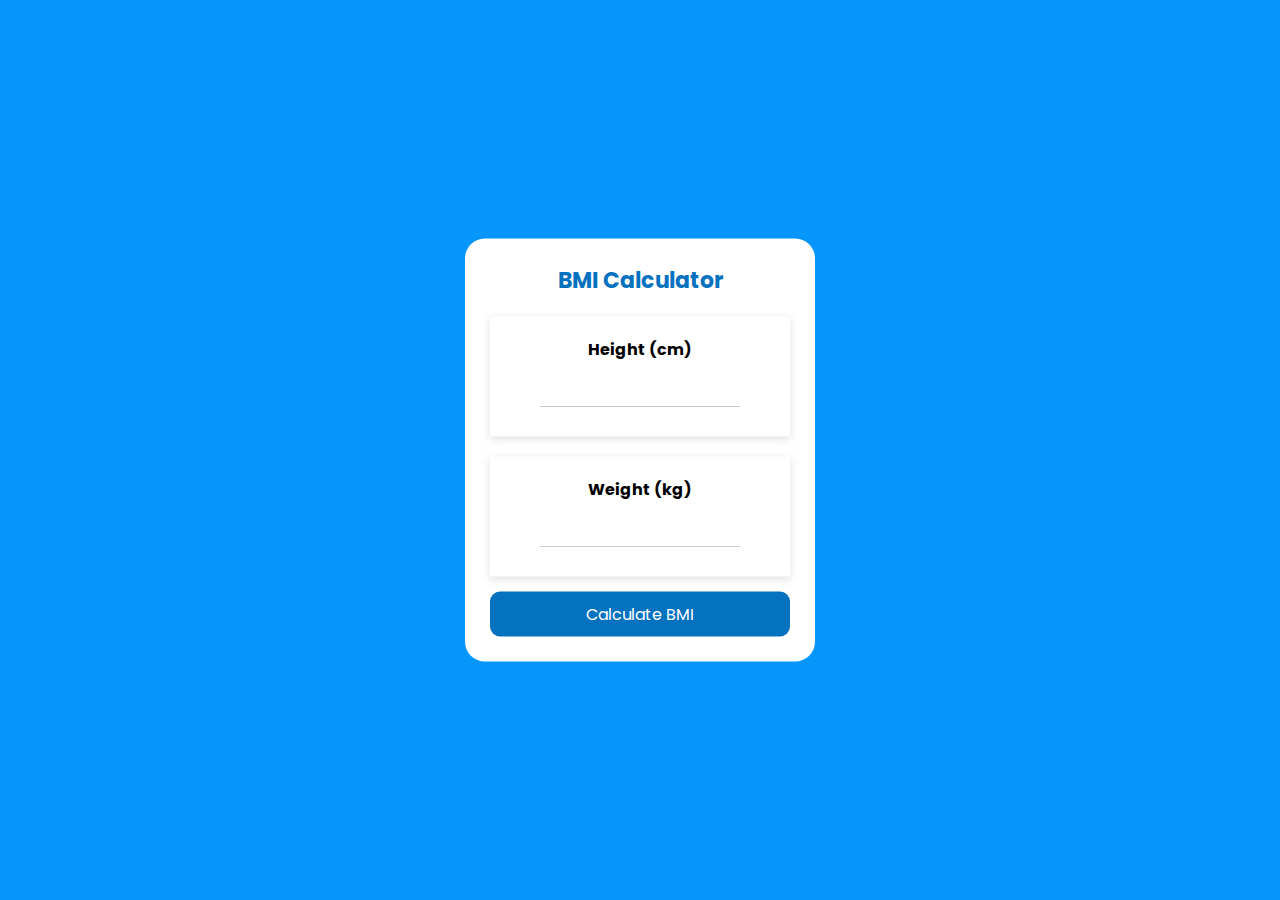
<file: BMI calculator/index.html>
<!DOCTYPE html>
<html lang="en">
<head>
    <meta charset="UTF-8">
    <meta name="viewport" content="width=device-width, initial-scale=1.0">
    <link rel="stylesheet" href="style.css">
    <link rel="stylesheet" href="https://cdnjs.cloudflare.com/ajax/libs/font-awesome/6.4.2/css/all.min.css"/>
    <title> Body mass Index Calculator | NaeuCode</title>
</head>
<body>
    <div class="container">
        <h2 class="app-title">BMI Calculator</h2>
        <div class="height box">
            <h4>Height (cm)</h4>
            <input type="number" class="height-input">

        </div>

        <div class="weight box">
            <h4>Weight (kg)</h4>
            <input type="number" class="weight-input">
        </div>

        <button class="calculate-btn">Calculate BMI</button>

        <div class="result-box">
            <p class="yr-bmi-txt">Your BMI is</p>
            <div class="bmi">
                <h3>25.21</h3>
            </div>
            <p class="result">You are <span>overweight</span></p>
        </div>

    </div>

    <script src="script.js"></script>
</body>
</html>
</file>
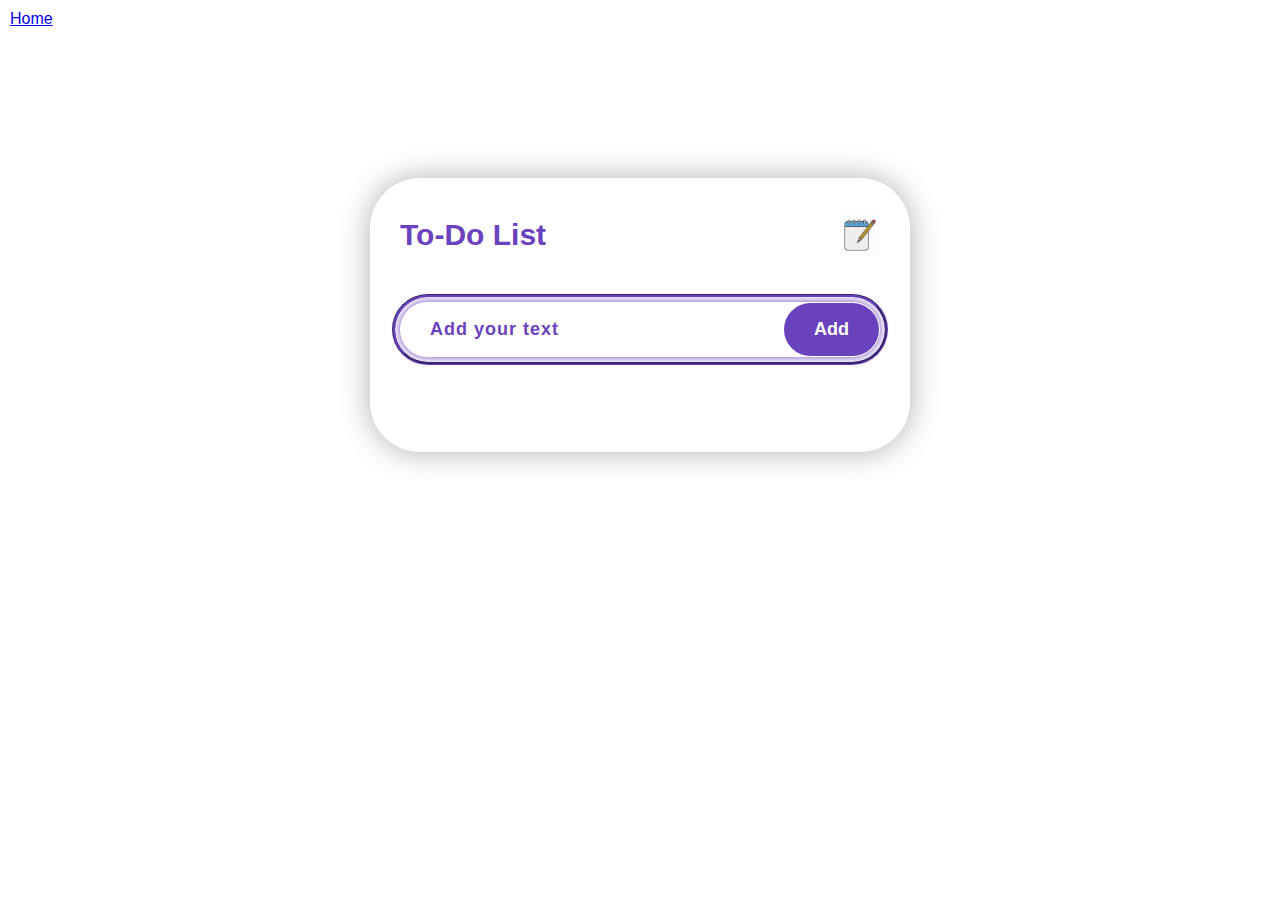
<file: to_do_list/index.html>
<!DOCTYPE html>
<html lang="en">
<head>
    <meta charset="UTF-8">
    <meta name="viewport" content="width=device-width, initial-scale=1.0">
    <title>To-Do List</title>
    <link rel="stylesheet" href="style.css">
</head>
<body>
    <div class="container">
        <a href="welcome.html"> Home </a>
        <div class="todo-app">
            <h2>To-Do List <img src = "IMAGES/icon.jpeg"></h2>
            <div class="row">
                <input type = "text" id = "input-box" placeholder = "Add your text">
                <button onclick="AddTask()">Add</button>
            </div>
            <ul id="list-container">
                <!-- <li class="checked">Task 1</li>
                <li>Task 2</li>
                <li>Task 3</li> -->
            </ul>
        </div>
    </div>
    <script src="script.js"></script>
</body>
</html>
</file>
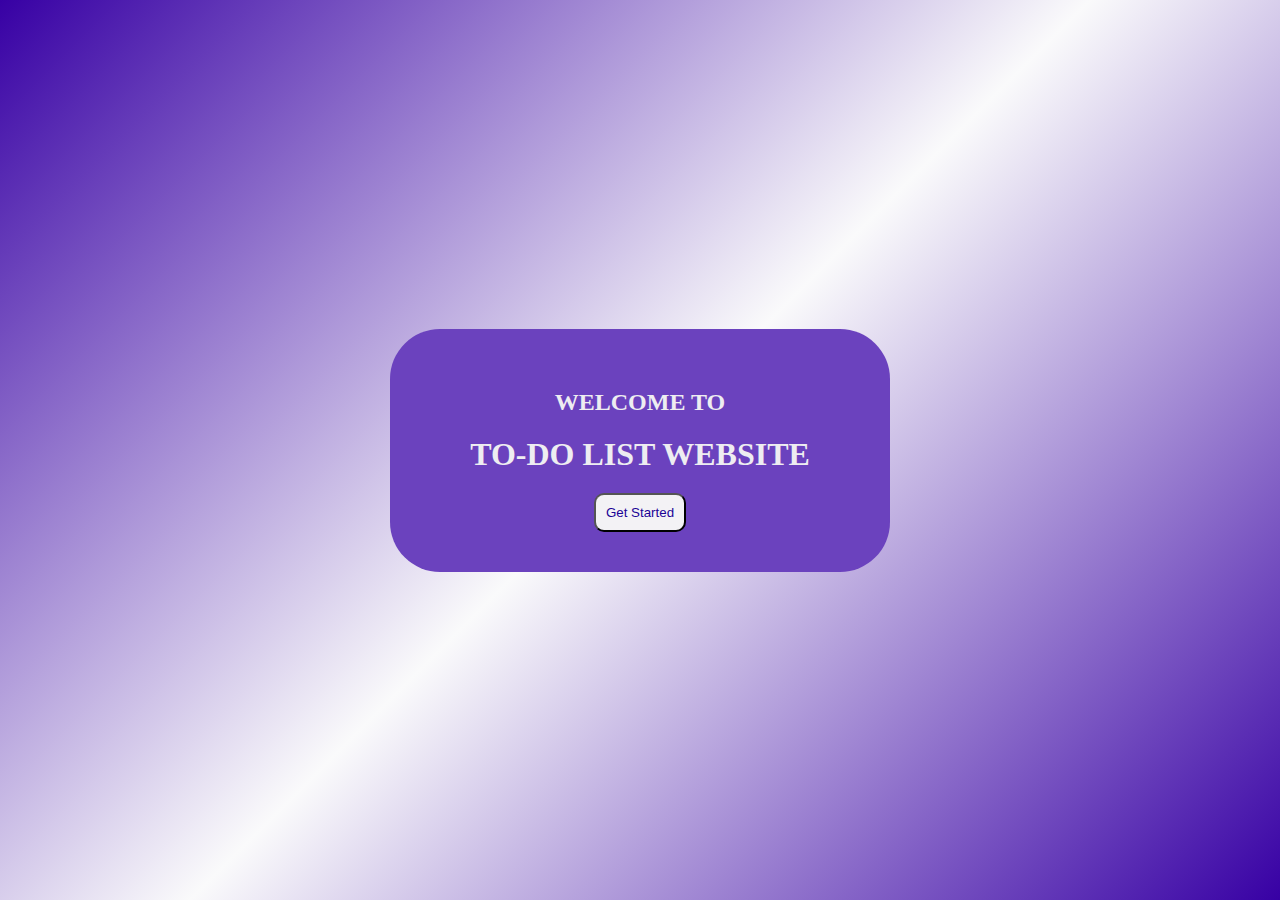
<file: to_do_list/welcome.html>
<!DOCTYPE html>
<html lang="en">
<head>
    <meta charset="UTF-8">
    <meta name="viewport" content="width=device-width, initial-scale=1.0">
    <title>To_Do_List_Website</title>
    <style>
        *{
            padding:0;
            margin: 0;
            box-sizing: border-box;
        }
        .container{
            background:linear-gradient(135deg, #3700a4, #fafafb, #3700a4);
            display: flex;
            width: 100%;
            min-height: 100vh;
            justify-content: center;
            align-items: center;
        }
        .text{
            padding: 40px 20px;
            border-radius: 50px;
            background-color: #6b42be;
            max-width:500px;
            display: flex;
            justify-content: center;
            align-items: center;
            flex-direction: column;
            flex-grow: 1;
        }
        h2, h1{
            margin-top: 20px;
            color:#eeedf1;
            font-weight: bolder;
        }
        button{
            margin-top: 20px;
            background-color: #f3f2f5;
            outline: none;
            cursor: pointer;
            padding: 10px;
            border-radius: 10px;
        }
        button a{
            text-decoration: none;
            color:rgb(27, 3, 149);
        }
    </style>
</head>
<body>
    <div class="container">
        <div class="text">
            <h2>WELCOME TO</h2>
            <h1>TO-DO LIST WEBSITE</h1>

            <button><a href="index.html">Get Started</a></button>
        </div>
    </div>
</body>
</html>
</file>
<file: BMI calculator/style.css>
@import url('https://fonts.googleapis.com/css2?family=Poppins:wght@100;200;300;400;500;600;700&display=swap');

* {
    margin: 0;
    padding: 0;
    box-sizing: border-box;
}

body {
    background: #0695fa;
    font-family: 'Poppins' , sans-serif;
}

.container {
    padding: 25px;
    width: 350px;
    background: #fff;
    border-radius: 20px;
    position: absolute;
    top: 50%;
    left: 50%;
    transform: translate(-50%,-50%);
    transition: all .2s ease;
}

.container .app-title {
    text-align: center;
    font-size: 22px;
    color: #0572c0;
}

.container .box {
    height: 120px;
    width: 300px;
    background: #fff;
    margin: auto;
    margin-top: 20px;
    padding: 20px;
    box-shadow: 0 2px 8px 0 rgba(99, 99, 99, .2);
}

.container .box h4 {
    text-align: center;
}

.container .box input {
    all: unset;
    height: 40px;
    width: 200px;
    border-bottom: 1px solid #ccc;
    position: absolute;
    left: 50%;
    transform: translate(-50%,-50%);
    margin-top: 25px;
    text-align: center;
}

.container .calculate-btn {
    all: unset;
    height: 45px;
    width: 100%;
    color: #fff;
    background: #0572c0;
    display: flex;
    align-items: center;
    justify-content: center;
    border-radius: 10px;
    margin-top: 15px;
    cursor: pointer;
}

.container .result-box {
    display: none;
}

.container .result-box .yr-bmi-txt {
    text-align: center;
    margin-top: 17px;
    font-weight: 500;
}

.container .result-box .bmi {
    padding-left: 10px;
    padding-right: 10px;
    height: 50px;
    background: #fff;
    border-radius: 20px;
    display: flex;
    justify-content: center;
    align-items: center;
    color: #0572c0;
    box-shadow: 0 2px 8px 0 rgba(99, 99, 99, .2);
    margin: auto;
    width: 120px;
    margin-top: 5px;
    font-size: 23px;
}

.container .result-box .result {
    text-align: center;
    font-size: 15px;
    margin-top: 15px;
}

.container .result-box .result span {
    color: #0572c0;
}

::selection {
    background: rgb(100, 149, 237);
    color: #fff;
}
</file>
<file: to_do_list/style.css>
*{
    margin: 0;
    padding: 0;
    box-sizing: border-box;
    font-family: 'Poppins', sans-serif;
}


.container {
    width: 100%;
    min-height: 100vh;
    /* background: linear-gradient(to top, #cfd9df 0%, #e2ebf0 100%); */
    padding: 10px;
}


.todo-app{
    width: 100%;
    max-width: 540px;
    background: #fff;
    margin:150px auto 20px;
    padding: 40px 30px 70px;
    border-radius: 50px;
    /* box-shadow: 0px 0px 50px #afafaf; */
    box-shadow: 0px 0px 30px #afafaf;

    /* box-shadow: 0 0 5px 30px #d6d6d6; */
}

h2{
    color:#6b42be;
    display: flex;
    align-items: center;
    margin-bottom: 50px;
    font-size: 30px;
    position: relative;
}

.todo-app h2 img{
    position: absolute;
    right: 0;
    width: 40px;
    margin-left: 20px;
}

.row{
    display: flex;
    align-items: center;
    justify-content: space-between;
    /* background: #edeef0; */
    background: #fff;
    border: none;
    outline: 3px groove #6b42be;
    outline-offset: 5px;
    border-radius: 30px;
    padding-left: 20px;
    margin-bottom: 25px;
    box-shadow: 0px 0px 10px #6b42be;
}

.row input{
    flex: 1; /*text full availabe width*/
    border:none ;
    outline: none;
    padding: 10px;
    background: transparent;
    font-size: 18px;
    font-weight: 600;
    letter-spacing: 1px;
}
.row input::placeholder{
    color: #6b42be;
}

.row button{
    border: none;
    outline: none;
    padding: 16px 30px;
    /* background:linear-gradient(45deg,#161823,#16386a) ; */
    background: #6b42be;
    color: #fff;
    font-size: 18px;
    font-weight: 600;
    cursor: pointer;
    border-radius: 30px;
    margin: 1px;
}

ul li{
    list-style: none;
    font-size: 18px;
    font-weight: 500;
    letter-spacing: 1px;
    padding: 12px 8px 12px 50px;
    user-select: none;
    cursor: pointer;
    position: relative;
    margin-block: 10px;
}

ul li::before{
    content: '';
    position: absolute;
    height: 30px;
    width: 30px;
    border-radius: 50%;
    background: url(IMAGES/unchecked.png);
    background-size: cover;
    background-position: center;
    top:12px;
    left: 8px;
}

ul li.checked{
    background: #6b42be;
    color: #fff;
    border-radius: 50px;
}

ul li.checked::before{
    background: url(IMAGES/checked.png);
    background-size: cover;
}

ul li span{
    position: absolute;
    top: 10px;
    right: 0px;
    margin-right: 5px;
    width: 30px;
    height: 30px;
    font-size: 22px;
    color: #6b42be;
    line-height: 30px;
    text-align: center;
    border-radius: 50%;
}

ul li.checked span{
    color: #ffffff;
}

ul li.checked span:hover{
    background: #e9b1ed;
    color: #6b42be;
}

ul li span:hover{
    background: #6b42be;
    color: #fff;
}
</file>
